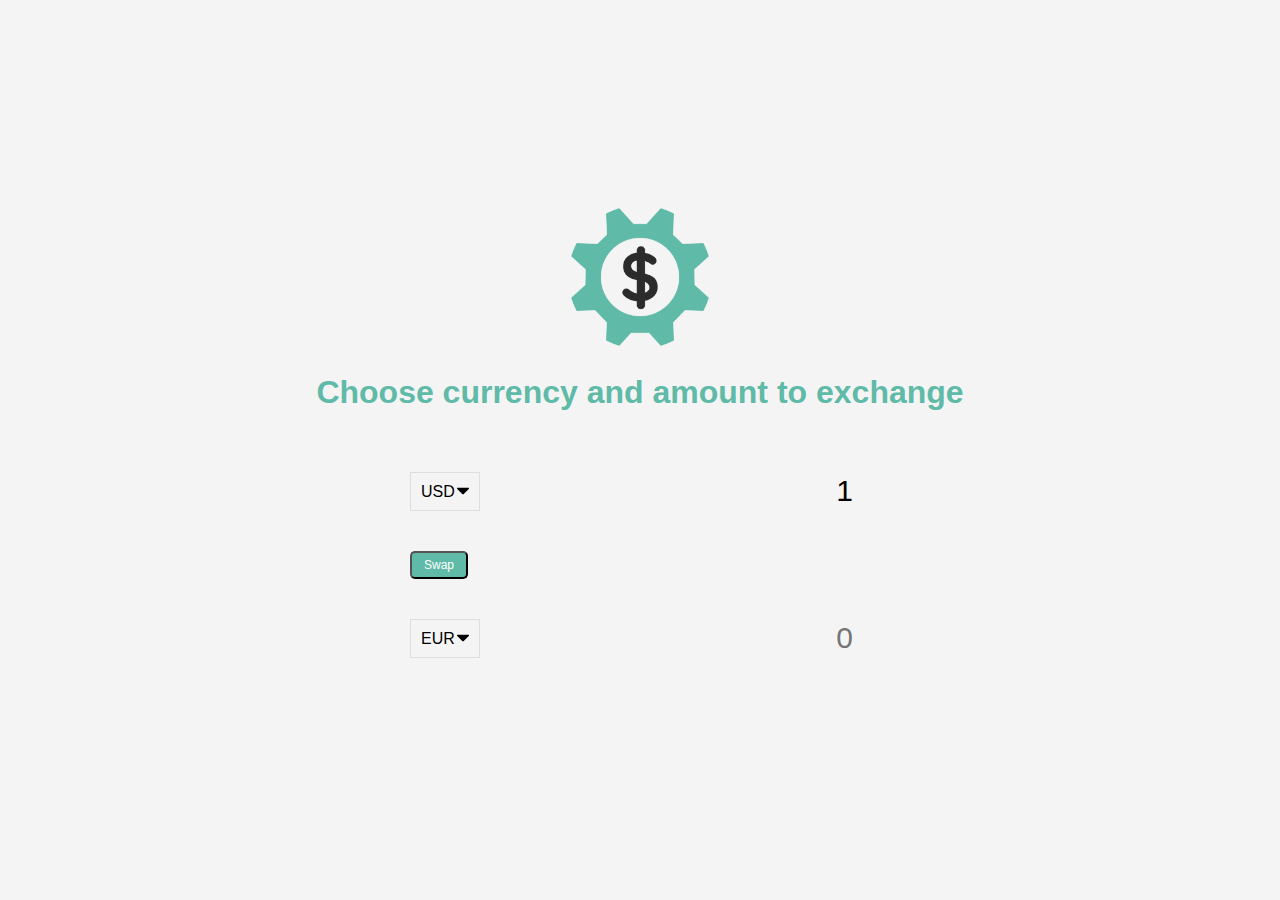
<file: exchange/index.html>
<!DOCTYPE html>
<html lang="en">

<head>
    <meta charset="UTF-8">
    <meta http-equiv="X-UA-Compatible" content="IE=edge">
    <meta name="viewport" content="width=device-width, initial-scale=1.0">
    <title>Exchange Rate Calculator</title>


    <link rel="stylesheet" href="style.css">
</head>

<body>
    <img src="img/money.png" alt="" class="money-img">
    <h1>Choose currency and amount to exchange</h1>
    <script src="https://cdnjs.cloudflare.com/ajax/libs/jquery/3.6.0/jquery.min.js"
        integrity="sha512-894YE6QWD5I59HgZOGReFYm4dnWc1Qt5NtvYSaNcOP+u1T9qYdvdihz0PPSiiqn/+/3e7Jo4EaG7TubfWGUrMQ=="
        crossorigin="anonymous" referrerpolicy="no-referrer"></script>

    <div class="container">
        <div class="currency">
            <select name="" id="currency-one">
                <option value="AED">AED</option>
                <option value="ARS">ARS</option>
                <option value="AUD">AUD</option>
                <option value="BGN">BGN</option>
                <option value="BRL">BRL</option>
                <option value="BSD">BSD</option>
                <option value="CAD">CAD</option>
                <option value="CHF">CHF</option>
                <option value="CLP">CLP</option>
                <option value="CNY">CNY</option>
                <option value="COP">COP</option>
                <option value="CZK">CZK</option>
                <option value="DKK">DKK</option>
                <option value="DOP">DOP</option>
                <option value="EGP">EGP</option>
                <option value="EUR">EUR</option>
                <option value="FJD">FJD</option>
                <option value="GBP">GBP</option>
                <option value="GTQ">GTQ</option>
                <option value="HKD">HKD</option>
                <option value="HRK">HRK</option>
                <option value="HUF">HUF</option>
                <option value="IDR">IDR</option>
                <option value="ILS">ILS</option>
                <option value="INR">INR</option>
                <option value="ISK">ISK</option>
                <option value="JPY">JPY</option>
                <option value="KRW">KRW</option>
                <option value="KZT">KZT</option>
                <option value="MXN">MXN</option>
                <option value="MYR">MYR</option>
                <option value="NOK">NOK</option>
                <option value="NZD">NZD</option>
                <option value="PAB">PAB</option>
                <option value="PEN">PEN</option>
                <option value="PHP">PHP</option>
                <option value="PKR">PKR</option>
                <option value="PLN">PLN</option>
                <option value="PYG">PYG</option>
                <option value="RON">RON</option>
                <option value="RUB">RUB</option>
                <option value="SAR">SAR</option>
                <option value="SEK">SEK</option>
                <option value="SGD">SGD</option>
                <option value="THB">THB</option>
                <option value="TRY">TRY</option>
                <option value="TWD">TWD</option>
                <option value="UAH">UAH</option>
                <option value="USD" selected>USD</option>
                <option value="UYU">UYU</option>
                <option value="VND">VND</option>
                <option value="ZAR">ZAR</option>
            </select>

            <input type="number" id="amount-one" placeholder="0" value="1">
        </div>

        <div class="swap-rate-container">
            <button class="btn" id="swap">
                Swap
            </button>
            <div class="rate" id="rate"></div>
        </div>
        <div class="currency">
            <select name="" id="currency-two">
                <option value="AED">AED</option>
                <option value="ARS">ARS</option>
                <option value="AUD">AUD</option>
                <option value="BGN">BGN</option>
                <option value="BRL">BRL</option>
                <option value="BSD">BSD</option>
                <option value="CAD">CAD</option>
                <option value="CHF">CHF</option>
                <option value="CLP">CLP</option>
                <option value="CNY">CNY</option>
                <option value="COP">COP</option>
                <option value="CZK">CZK</option>
                <option value="DKK">DKK</option>
                <option value="DOP">DOP</option>
                <option value="EGP">EGP</option>
                <option value="EUR" selected>EUR</option>
                <option value="FJD">FJD</option>
                <option value="GBP">GBP</option>
                <option value="GTQ">GTQ</option>
                <option value="HKD">HKD</option>
                <option value="HRK">HRK</option>
                <option value="HUF">HUF</option>
                <option value="IDR">IDR</option>
                <option value="ILS">ILS</option>
                <option value="INR">INR</option>
                <option value="ISK">ISK</option>
                <option value="JPY">JPY</option>
                <option value="KRW">KRW</option>
                <option value="KZT">KZT</option>
                <option value="MXN">MXN</option>
                <option value="MYR">MYR</option>
                <option value="NOK">NOK</option>
                <option value="NZD">NZD</option>
                <option value="PAB">PAB</option>
                <option value="PEN">PEN</option>
                <option value="PHP">PHP</option>
                <option value="PKR">PKR</option>
                <option value="PLN">PLN</option>
                <option value="PYG">PYG</option>
                <option value="RON">RON</option>
                <option value="RUB">RUB</option>
                <option value="SAR">SAR</option>
                <option value="SEK">SEK</option>
                <option value="SGD">SGD</option>
                <option value="THB">THB</option>
                <option value="TRY">TRY</option>
                <option value="TWD">TWD</option>
                <option value="UAH">UAH</option>
                <option value="USD">USD</option>
                <option value="UYU">UYU</option>
                <option value="VND">VND</option>
                <option value="ZAR">ZAR</option>
            </select>

            <input type="number" id="amount-two" placeholder="0">
        </div>
    </div>

    <script src="script.js" defer></script>
</body>

</html>
</file>
<file: exchange/style.css>
:root{
    --primary-color:#5fbaa7
}

*{
    box-sizing: border-box;
}

body{
    background-color: #f4f4f4;
    font-family: Arial, Helvetica, sans-serif;
    display: flex;
    flex-direction: column;
    align-items: center;
    justify-content: center;
    height: 100vh;
    margin: 0;
    padding: 20px;
}

h1{
    color: var(--primary-color);
}

p{
    text-align: center;
}

.btn{
    color: #fff;
    background:var(--primary-color);
    cursor: pointer;
    border-radius: 5px;
    font-size: 12px;
    padding: 5px 12px;
}

.money-img{
    width: 150px;
}

.currency{
    padding: 40px 0;
    display: flex;
    align-items: center;
    justify-content: space-between;
}

.currency select{
    padding: 10px 20px 10px 10px;
    -moz-appearance: none;
    -webkit-appearance: none ;
    appearance: none;
    border: 1px solid #dedede;
    font-size: 16px;
    background: transparent;
    background-image: url('data:image/svg+xml;charset=US-ASCII,%3Csvg%20xmlns%3D%22http%3A%2F%2Fwww.w3.org%2F2000%2Fsvg%22%20width%3D%22292.4%22%20height%3D%22292.4%22%3E%3Cpath%20fill%3D%22%20000002%22%20d%3D%22M287%2069.4a17.6%2017.6%200%200%200-13-5.4H18.4c-5%200-9.3%201.8-12.9%205.4A17.6%2017.6%200%200%200%200%2082.2c0%205%201.8%209.3%205.4%2012.9l128%20127.9c3.6%203.6%207.8%205.4%2012.8%205.4s9.2-1.8%2012.8-5.4L287%2095c3.5-3.5%205.4-7.8%205.4-12.8%200-5-1.9-9.2-5.5-12.8z%22%2F%3E%3C%2Fsvg%3E');
    background-position: right 10px top 50%,0,0;
    background-size: 12px auto, 100%;
  background-repeat: no-repeat;
}

.currency input{
    border: 0;
    background: transparent;
    font-size: 30px;
    text-align: right;
}

.swap-rate-container{
    display: flex;
    align-items: center;
    justify-content: space-between;
}

.rate{
    color: var(--primary-color);
    font-size: 14px;
    padding: 0 10px;
}

.select:focus, input:focus, button:focus{
    outline:0;
}

@media(max-width:600px){
    .currency input{
        width: 200px;
    }
}
</file>
